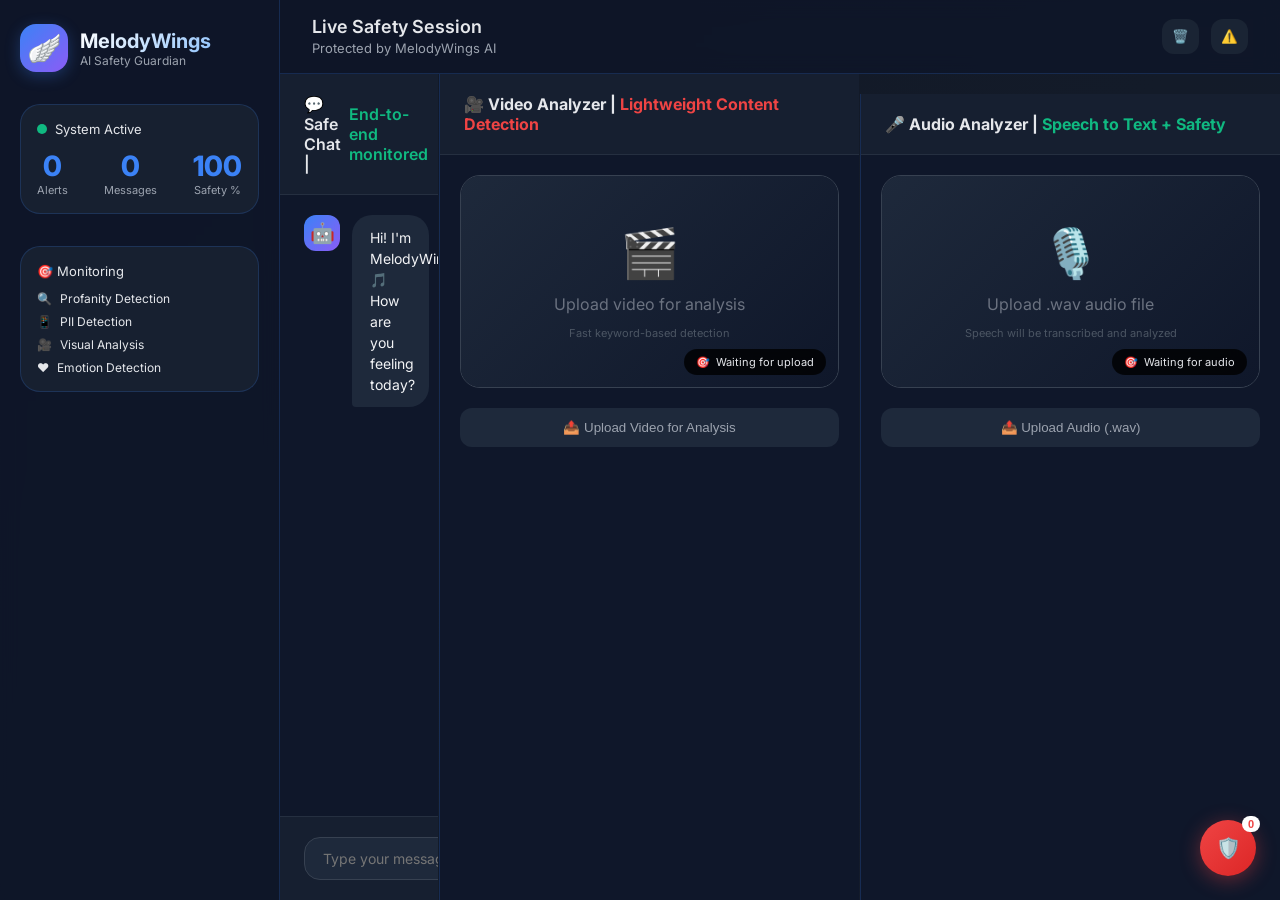
<file: templates/index.html>
<!DOCTYPE html>
<html lang="en">
<head>
  <meta charset="UTF-8" />
  <meta name="viewport" content="width=device-width, initial-scale=1.0, user-scalable=yes" />
  <title>MelodyWings • AI Safety Guardian</title>
  <link href="https://fonts.googleapis.com/css2?family=Inter:opsz,wght@14..32,300;14..32,400;14..32,500;14..32,600;14..32,700;14..32,800&display=swap" rel="stylesheet">
  <style>
    * {
      margin: 0;
      padding: 0;
      box-sizing: border-box;
    }

    body {
      font-family: 'Inter', sans-serif;
      background: linear-gradient(135deg, #0B1120 0%, #111827 100%);
      min-height: 100vh;
      color: #E5E7EB;
    }

    /* Custom Scrollbar */
    ::-webkit-scrollbar {
      width: 6px;
      height: 6px;
    }
    ::-webkit-scrollbar-track {
      background: #1F2937;
      border-radius: 10px;
    }
    ::-webkit-scrollbar-thumb {
      background: #4B5563;
      border-radius: 10px;
    }
    ::-webkit-scrollbar-thumb:hover {
      background: #6B7280;
    }

    /* Main Layout */
    .dashboard {
      display: flex;
      height: 100vh;
      overflow: hidden;
    }

    /* Sidebar */
    .sidebar {
      width: 280px;
      background: rgba(15, 23, 42, 0.95);
      backdrop-filter: blur(10px);
      border-right: 1px solid rgba(59, 130, 246, 0.2);
      display: flex;
      flex-direction: column;
      padding: 24px 20px;
      gap: 32px;
    }

    .logo-area {
      display: flex;
      align-items: center;
      gap: 12px;
    }

    .logo-icon {
      width: 48px;
      height: 48px;
      background: linear-gradient(135deg, #3B82F6, #8B5CF6);
      border-radius: 16px;
      display: flex;
      align-items: center;
      justify-content: center;
      font-size: 28px;
      box-shadow: 0 4px 15px rgba(59, 130, 246, 0.3);
    }

    .logo-text h2 {
      font-size: 20px;
      font-weight: 700;
      background: linear-gradient(135deg, #fff, #93C5FD);
      -webkit-background-clip: text;
      background-clip: text;
      color: transparent;
    }

    .logo-text p {
      font-size: 12px;
      color: #9CA3AF;
    }

    /* Status Card */
    .status-card {
      background: rgba(31, 41, 55, 0.6);
      border-radius: 20px;
      padding: 16px;
      border: 1px solid rgba(59, 130, 246, 0.2);
    }

    .status-header {
      display: flex;
      align-items: center;
      gap: 8px;
      margin-bottom: 12px;
    }

    .pulse-dot {
      width: 10px;
      height: 10px;
      background: #10B981;
      border-radius: 50%;
      animation: pulse 2s infinite;
      box-shadow: 0 0 0 0 rgba(16, 185, 129, 0.7);
    }

    @keyframes pulse {
      0% { box-shadow: 0 0 0 0 rgba(16, 185, 129, 0.7); }
      70% { box-shadow: 0 0 0 8px rgba(16, 185, 129, 0); }
      100% { box-shadow: 0 0 0 0 rgba(16, 185, 129, 0); }
    }

    .stats {
      display: flex;
      justify-content: space-between;
      margin-top: 12px;
    }

    .stat {
      text-align: center;
    }

    .stat-value {
      font-size: 28px;
      font-weight: 800;
      color: #3B82F6;
    }

    .stat-label {
      font-size: 11px;
      color: #9CA3AF;
    }

    /* Main Content */
    .main-content {
      flex: 1;
      display: flex;
      flex-direction: column;
      overflow: hidden;
    }

    /* Header */
    .main-header {
      background: rgba(15, 23, 42, 0.8);
      backdrop-filter: blur(10px);
      padding: 16px 32px;
      border-bottom: 1px solid rgba(59, 130, 246, 0.2);
      display: flex;
      justify-content: space-between;
      align-items: center;
    }

    .session-info h3 {
      font-size: 18px;
      font-weight: 600;
    }

    .session-info span {
      font-size: 13px;
      color: #9CA3AF;
    }

    .header-actions {
      display: flex;
      gap: 12px;
    }

    .icon-btn {
      background: rgba(31, 41, 55, 0.8);
      border: none;
      padding: 10px;
      border-radius: 12px;
      cursor: pointer;
      color: #9CA3AF;
      transition: all 0.2s;
    }

    .icon-btn:hover {
      background: #374151;
      color: #3B82F6;
    }

    /* Two Column Layout */
    .two-columns {
      display: flex;
      flex: 1;
      overflow: hidden;
      gap: 1px;
      background: rgba(31, 41, 55, 0.3);
    }

    /* Chat Panel */
    .chat-panel {
      flex: 1;
      display: flex;
      flex-direction: column;
      background: #0F172A;
      overflow: hidden;
    }

    .chat-header {
      padding: 20px 24px;
      background: rgba(31, 41, 55, 0.5);
      border-bottom: 1px solid rgba(75, 85, 99, 0.3);
    }

    .chat-header h4 {
      font-size: 16px;
      font-weight: 600;
      display: flex;
      align-items: center;
      gap: 8px;
    }

    .chat-messages {
      flex: 1;
      overflow-y: auto;
      padding: 20px 24px;
      display: flex;
      flex-direction: column;
      gap: 16px;
    }

    /* Message Bubbles */
    .message {
      display: flex;
      gap: 12px;
      animation: fadeInUp 0.3s ease;
    }

    @keyframes fadeInUp {
      from {
        opacity: 0;
        transform: translateY(10px);
      }
      to {
        opacity: 1;
        transform: translateY(0);
      }
    }

    .message.user {
      flex-direction: row-reverse;
    }

    .message-avatar {
      width: 36px;
      height: 36px;
      border-radius: 12px;
      display: flex;
      align-items: center;
      justify-content: center;
      font-size: 20px;
      flex-shrink: 0;
    }

    .message.bot .message-avatar {
      background: linear-gradient(135deg, #3B82F6, #8B5CF6);
    }

    .message.user .message-avatar {
      background: #374151;
    }

    .message-content {
      max-width: 70%;
    }

    .message-bubble {
      background: #1E293B;
      padding: 12px 18px;
      border-radius: 20px;
      border-bottom-left-radius: 4px;
      color: #F3F4F6;
      font-size: 14px;
      line-height: 1.5;
    }

    .message.user .message-bubble {
      background: linear-gradient(135deg, #3B82F6, #2563EB);
      border-bottom-left-radius: 20px;
      border-bottom-right-radius: 4px;
    }

    /* Emotion Tag */
    .emotion-badge {
      display: inline-flex;
      align-items: center;
      gap: 6px;
      padding: 4px 10px;
      background: rgba(59, 130, 246, 0.15);
      border-radius: 20px;
      font-size: 11px;
      margin-top: 6px;
      color: #93C5FD;
    }

    /* Alert Badge in Message */
    .alert-badge {
      display: inline-flex;
      align-items: center;
      gap: 6px;
      background: rgba(239, 68, 68, 0.2);
      border: 1px solid rgba(239, 68, 68, 0.4);
      padding: 6px 12px;
      border-radius: 12px;
      font-size: 12px;
      margin-top: 8px;
      color: #FCA5A5;
    }

    /* Input Area */
    .chat-input-area {
      padding: 20px 24px;
      background: rgba(31, 41, 55, 0.5);
      border-top: 1px solid rgba(75, 85, 99, 0.3);
      display: flex;
      gap: 12px;
    }

    .chat-input {
      flex: 1;
      background: #1E293B;
      border: 1px solid #374151;
      border-radius: 16px;
      padding: 12px 18px;
      color: #F3F4F6;
      font-family: 'Inter', sans-serif;
      font-size: 14px;
      outline: none;
      transition: all 0.2s;
    }

    .chat-input:focus {
      border-color: #3B82F6;
      box-shadow: 0 0 0 3px rgba(59, 130, 246, 0.1);
    }

    .send-btn {
      background: linear-gradient(135deg, #3B82F6, #8B5CF6);
      border: none;
      padding: 0 24px;
      border-radius: 16px;
      color: white;
      font-weight: 600;
      cursor: pointer;
      transition: all 0.2s;
    }

    .send-btn:hover {
      transform: scale(1.02);
      box-shadow: 0 4px 15px rgba(59, 130, 246, 0.4);
    }

    /* Video Panel */
    .video-panel {
      width: 420px;
      background: #0F172A;
      display: flex;
      flex-direction: column;
      border-left: 1px solid rgba(59, 130, 246, 0.2);
    }

    .video-header {
      padding: 20px 24px;
      background: rgba(31, 41, 55, 0.5);
      border-bottom: 1px solid rgba(75, 85, 99, 0.3);
    }

    .video-container {
      padding: 20px;
    }

    .video-wrapper {
      background: #0B1120;
      border-radius: 20px;
      overflow: hidden;
      aspect-ratio: 16/9;
      position: relative;
      border: 1px solid #374151;
    }

    .video-wrapper video {
      width: 100%;
      height: 100%;
      object-fit: cover;
    }

    .video-placeholder {
      width: 100%;
      height: 100%;
      display: flex;
      align-items: center;
      justify-content: center;
      background: linear-gradient(135deg, #1E293B, #0F172A);
      flex-direction: column;
      gap: 12px;
      color: #6B7280;
    }

    .analysis-badge {
      position: absolute;
      bottom: 12px;
      right: 12px;
      background: rgba(0,0,0,0.8);
      backdrop-filter: blur(8px);
      padding: 6px 12px;
      border-radius: 20px;
      font-size: 11px;
      display: flex;
      align-items: center;
      gap: 6px;
    }

    /* Alert Log Panel (Slide-out) */
    .alert-log {
      position: fixed;
      right: -400px;
      top: 0;
      width: 400px;
      height: 100vh;
      background: rgba(15, 23, 42, 0.98);
      backdrop-filter: blur(20px);
      border-left: 1px solid rgba(239, 68, 68, 0.3);
      transition: right 0.3s cubic-bezier(0.4, 0, 0.2, 1);
      z-index: 1000;
      display: flex;
      flex-direction: column;
    }

    .alert-log.open {
      right: 0;
    }

    .alert-log-header {
      padding: 24px;
      background: rgba(239, 68, 68, 0.1);
      border-bottom: 1px solid rgba(239, 68, 68, 0.2);
      display: flex;
      justify-content: space-between;
      align-items: center;
    }

    .alert-log-header h3 {
      font-size: 18px;
      display: flex;
      align-items: center;
      gap: 8px;
    }

    .close-log {
      background: none;
      border: none;
      color: #9CA3AF;
      font-size: 24px;
      cursor: pointer;
    }

    .alert-list {
      flex: 1;
      overflow-y: auto;
      padding: 16px;
      display: flex;
      flex-direction: column;
      gap: 12px;
    }

    .alert-card {
      background: rgba(239, 68, 68, 0.1);
      border-left: 3px solid #EF4444;
      padding: 12px;
      border-radius: 12px;
      animation: slideIn 0.3s ease;
    }

    @keyframes slideIn {
      from {
        opacity: 0;
        transform: translateX(20px);
      }
      to {
        opacity: 1;
        transform: translateX(0);
      }
    }

    .alert-message {
      font-size: 13px;
      color: #FCA5A5;
      margin-bottom: 8px;
    }

    .alert-reason {
      font-size: 11px;
      color: #9CA3AF;
      display: flex;
      gap: 12px;
      flex-wrap: wrap;
    }

    .reason-badge {
      background: rgba(0,0,0,0.3);
      padding: 2px 8px;
      border-radius: 12px;
    }

    .alert-time {
      font-size: 10px;
      color: #6B7280;
      margin-top: 8px;
    }

    /* FAB Button */
    .safety-fab {
      position: fixed;
      bottom: 24px;
      right: 24px;
      width: 56px;
      height: 56px;
      background: linear-gradient(135deg, #EF4444, #DC2626);
      border-radius: 28px;
      display: flex;
      align-items: center;
      justify-content: center;
      gap: 4px;
      cursor: pointer;
      box-shadow: 0 4px 20px rgba(239, 68, 68, 0.4);
      transition: all 0.2s;
      z-index: 99;
      border: none;
      color: white;
      font-size: 20px;
    }

    .safety-fab:hover {
      transform: scale(1.05);
    }

    .alert-counter {
      position: absolute;
      top: -4px;
      right: -4px;
      background: white;
      color: #EF4444;
      border-radius: 12px;
      padding: 2px 6px;
      font-size: 11px;
      font-weight: 800;
    }

    /* Typing Indicator */
    .typing-indicator {
      display: flex;
      gap: 4px;
      padding: 12px 18px;
    }

    .typing-indicator span {
      width: 8px;
      height: 8px;
      background: #6B7280;
      border-radius: 50%;
      animation: typing 1.4s infinite;
    }

    .typing-indicator span:nth-child(2) { animation-delay: 0.2s; }
    .typing-indicator span:nth-child(3) { animation-delay: 0.4s; }

    @keyframes typing {
      0%, 60%, 100% { transform: translateY(0); opacity: 0.4; }
      30% { transform: translateY(-10px); opacity: 1; }
    }

    /* Toast Notification */
    .toast {
      position: fixed;
      top: 80px;
      right: 24px;
      background: #EF4444;
      color: white;
      padding: 12px 20px;
      border-radius: 12px;
      display: flex;
      align-items: center;
      gap: 10px;
      z-index: 1001;
      animation: slideInRight 0.3s ease;
      box-shadow: 0 4px 15px rgba(0,0,0,0.3);
    }

    @keyframes slideInRight {
      from {
        opacity: 0;
        transform: translateX(100px);
      }
      to {
        opacity: 1;
        transform: translateX(0);
      }
    }

    .hidden {
      display: none;
    }
  </style>
</head>
<body>
  <div class="dashboard">
    <!-- Sidebar -->
    <div class="sidebar">
      <div class="logo-area">
        <div class="logo-icon">🪽</div>
        <div class="logo-text">
          <h2>MelodyWings</h2>
          <p>AI Safety Guardian</p>
        </div>
      </div>

      <div class="status-card">
        <div class="status-header">
          <div class="pulse-dot"></div>
          <span style="font-size: 13px;">System Active</span>
        </div>
        <div class="stats">
          <div class="stat">
            <div class="stat-value" id="statAlerts">0</div>
            <div class="stat-label">Alerts</div>
          </div>
          <div class="stat">
            <div class="stat-value" id="statMessages">0</div>
            <div class="stat-label">Messages</div>
          </div>
          <div class="stat">
            <div class="stat-value" id="statSafe">100</div>
            <div class="stat-label">Safety %</div>
          </div>
        </div>
      </div>

      <div class="status-card">
        <div style="font-size: 13px; margin-bottom: 12px;">🎯 Monitoring</div>
        <div style="display: flex; flex-direction: column; gap: 8px;">
          <div style="display: flex; align-items: center; gap: 8px; font-size: 12px;">
            <span>🔍</span> Profanity Detection
          </div>
          <div style="display: flex; align-items: center; gap: 8px; font-size: 12px;">
            <span>📱</span> PII Detection
          </div>
          <div style="display: flex; align-items: center; gap: 8px; font-size: 12px;">
            <span>🎥</span> Visual Analysis
          </div>
          <div style="display: flex; align-items: center; gap: 8px; font-size: 12px;">
            <span>❤️</span> Emotion Detection
          </div>
        </div>
      </div>
    </div>

    <!-- Main Content -->
    <div class="main-content">
      <div class="main-header">
        <div class="session-info">
          <h3>Live Safety Session</h3>
          <span>Protected by MelodyWings AI</span>
        </div>
        <div class="header-actions">
          <button class="icon-btn" onclick="clearChat()" title="Clear Chat">🗑️</button>
          <button class="icon-btn" onclick="simulateTestAlert()" title="Test Alert">⚠️</button>
        </div>
      </div>

      <div class="two-columns">
        <!-- Chat Panel -->
        <div class="chat-panel">
          <div class="chat-header">
            <h4>💬 Safe Chat | <span style="color: #10B981;">End-to-end monitored</span></h4>
          </div>
          <div class="chat-messages" id="chatMessages">
            <div class="message bot">
              <div class="message-avatar">🤖</div>
              <div class="message-content">
                <div class="message-bubble">Hi! I'm MelodyWings 🎵 How are you feeling today?</div>
              </div>
            </div>
          </div>
          <div class="chat-input-area">
            <input type="text" class="chat-input" id="chatInput" placeholder="Type your message here... (safe space 💙)" autocomplete="off">
            <button class="send-btn" onclick="sendMessage()">Send ➤</button>
          </div>
        </div>

        <!-- Video Panel -->
        <!-- Video Analysis Panel -->
        <div class="video-panel">
          <div class="video-header">
            <h4>🎥 Video Analyzer | <span style="color: #EF4444;">Lightweight Content Detection</span></h4>
          </div>
          <div class="video-container">
            <div class="video-wrapper" id="videoWrapper">
              <div class="video-placeholder">
                <span style="font-size: 48px;">🎬</span>
                <span>Upload video for analysis</span>
                <span style="font-size: 11px; color: #4B5563;">Fast keyword-based detection</span>
              </div>
              <div class="analysis-badge">
                <span>🎯</span>
                <span id="videoStatus">Waiting for upload</span>
              </div>
            </div>
          </div>
          <div style="padding: 0 20px 20px 20px;">
            <input type="file" id="videoUpload" accept="video/*" style="display: none;" onchange="handleVideoUpload(this)">
            <button class="icon-btn" style="width: 100%; background: #1E293B; padding: 12px;" onclick="document.getElementById('videoUpload').click()">
              📤 Upload Video for Analysis
            </button>
          </div>
          <div id="videoResult" style="padding: 0 20px 20px 20px; display: none;">
            <div style="background: rgba(31, 41, 55, 0.6); border-radius: 12px; padding: 12px;">
              <div id="videoRiskLevel" style="font-size: 14px; font-weight: 600; margin-bottom: 6px;"></div>
              <div id="videoMessage" style="font-size: 13px; color: #F3F4F6; margin-bottom: 8px;"></div>
              <div id="videoDetails" style="font-size: 12px; color: #9CA3AF;"></div>
            </div>
          </div>
        </div>

        <!-- Audio Analysis Panel -->
        <div class="video-panel" style="margin-top: 20px;">
          <div class="video-header">
            <h4>🎤 Audio Analyzer | <span style="color: #10B981;">Speech to Text + Safety</span></h4>
          </div>
          <div class="video-container">
            <div class="video-wrapper" id="audioWrapper">
              <div class="video-placeholder">
                <span style="font-size: 48px;">🎙️</span>
                <span>Upload .wav audio file</span>
                <span style="font-size: 11px; color: #4B5563;">Speech will be transcribed and analyzed</span>
              </div>
              <div class="analysis-badge">
                <span>🎯</span>
                <span id="audioStatus">Waiting for audio</span>
              </div>
            </div>
          </div>
          <div style="padding: 0 20px 20px 20px;">
            <input type="file" id="audioUpload" accept=".wav,audio/wav" style="display: none;" onchange="handleAudioUpload(this)">
            <button class="icon-btn" style="width: 100%; background: #1E293B; padding: 12px;" onclick="document.getElementById('audioUpload').click()">
              📤 Upload Audio (.wav)
            </button>
          </div>
          <div id="audioResult" style="padding: 0 20px 20px 20px; display: none;">
            <div style="background: rgba(31, 41, 55, 0.6); border-radius: 12px; padding: 12px;">
              <div style="font-size: 12px; color: #9CA3AF; margin-bottom: 6px;">Transcription:</div>
              <div id="audioTranscription" style="font-size: 13px; color: #F3F4F6; margin-bottom: 8px;"></div>
              <div id="audioSafetyResult" style="font-size: 12px; font-weight: 600;"></div>
            </div>
          </div>
        </div>
      </div>
    </div>
  </div>

  <!-- Alert Log Panel -->
  <div class="alert-log" id="alertLog">
    <div class="alert-log-header">
      <h3>🛡️ Safety Alerts Log</h3>
      <button class="close-log" onclick="closeAlertLog()">✕</button>
    </div>
    <div class="alert-list" id="alertList">
      <div style="text-align: center; color: #6B7280; padding: 40px;">No alerts yet</div>
    </div>
  </div>

  <!-- FAB Button -->
  <button class="safety-fab" onclick="openAlertLog()">
    🛡️
    <span class="alert-counter" id="fabAlertCount">0</span>
  </button>

  <script>
    // State
    let alerts = [];
    let messageCount = 0;
    let currentTypingTimeout = null;

    // DOM Elements
    const chatMessages = document.getElementById('chatMessages');
    const chatInput = document.getElementById('chatInput');
    const alertLogPanel = document.getElementById('alertLog');
    const alertList = document.getElementById('alertList');
    const fabAlertCount = document.getElementById('fabAlertCount');
    const statAlerts = document.getElementById('statAlerts');
    const statMessages = document.getElementById('statMessages');
    const statSafe = document.getElementById('statSafe');

    // Emotion detection mapping (simulated)
    const detectEmotion = (text) => {
      const lower = text.toLowerCase();
      if (lower.includes('sad') || lower.includes('cry') || lower.includes('hurt')) return { emotion: 'sad', icon: '😢', color: '#7EC8F7' };
      if (lower.includes('happy') || lower.includes('great') || lower.includes('good') || lower.includes('love')) return { emotion: 'happy', icon: '😊', color: '#FFE066' };
      if (lower.includes('confus') || lower.includes('dont understand') || lower.includes('what')) return { emotion: 'confused', icon: '🤔', color: '#FFB347' };
      return { emotion: 'calm', icon: '😌', color: '#93C5FD' };
    };

    // Safety analysis
    const analyzeSafety = (text) => {
      const lower = text.toLowerCase();
      const alerts = [];
      let safetyScore = 100;

      // Profanity detection (basic - would use better model in production)
      const profanityList = ['shit', 'damn', 'stupid', 'idiot', 'hate you', 'kill', 'die', 'fuck', 'hell'];
      for (let word of profanityList) {
        if (lower.includes(word)) {
          alerts.push({ type: 'profanity', reason: `Profanity detected: "${word}"`, severity: 'high' });
          safetyScore -= 30;
          break;
        }
      }

      // Personal info detection (regex patterns)
      const emailPattern = /[a-zA-Z0-9._%+-]+@[a-zA-Z0-9.-]+\.[a-zA-Z]{2,}/;
      const phonePattern = /(\d{3}[-.]?\d{3}[-.]?\d{4})|(\+\d{1,3}\s?\d{3}[-.]?\d{3}[-.]?\d{4})/;
      const addressPattern = /\d+\s+[a-zA-Z]+\s+(street|st|avenue|ave|road|rd|drive|dr|lane|ln|boulevard|blvd)/i;

      if (emailPattern.test(text)) {
        alerts.push({ type: 'pii', reason: 'Email address detected', severity: 'high' });
        safetyScore -= 40;
      }
      if (phonePattern.test(text)) {
        alerts.push({ type: 'pii', reason: 'Phone number detected', severity: 'high' });
        safetyScore -= 40;
      }
      if (addressPattern.test(text)) {
        alerts.push({ type: 'pii', reason: 'Address information detected', severity: 'critical' });
        safetyScore -= 50;
      }

      // Inappropriate language
      const inappropriateList = ['sex', 'naked', 'porn', 'explicit', 'violent'];
      for (let word of inappropriateList) {
        if (lower.includes(word)) {
          alerts.push({ type: 'explicit', reason: `Explicit content: "${word}"`, severity: 'critical' });
          safetyScore -= 50;
          break;
        }
      }

      safetyScore = Math.max(0, safetyScore);
      
      return { alerts, safetyScore, isSafe: safetyScore >= 70 };
    };

    // Add message to chat
    const addMessage = (sender, text, emotion = null, alertData = null) => {
      const messageDiv = document.createElement('div');
      messageDiv.className = `message ${sender}`;
      
      const avatar = document.createElement('div');
      avatar.className = 'message-avatar';
      avatar.textContent = sender === 'bot' ? '🤖' : '🧒';
      
      const content = document.createElement('div');
      content.className = 'message-content';
      
      const bubble = document.createElement('div');
      bubble.className = 'message-bubble';
      bubble.textContent = text;
      content.appendChild(bubble);
      
      if (emotion && emotion.emotion !== 'calm') {
        const emotionBadge = document.createElement('div');
        emotionBadge.className = 'emotion-badge';
        emotionBadge.innerHTML = `${emotion.icon} Feeling: ${emotion.emotion}`;
        content.appendChild(emotionBadge);
      }
      
      if (alertData && alertData.alerts.length > 0) {
        const alertBadge = document.createElement('div');
        alertBadge.className = 'alert-badge';
        alertBadge.innerHTML = `⚠️ ${alertData.alerts[0].reason}`;
        content.appendChild(alertBadge);
      }
      
      messageDiv.appendChild(avatar);
      messageDiv.appendChild(content);
      chatMessages.appendChild(messageDiv);
      chatMessages.scrollTop = chatMessages.scrollHeight;
    };

    // Show typing indicator
    const showTyping = () => {
      const typingDiv = document.createElement('div');
      typingDiv.className = 'message bot';
      typingDiv.id = 'typingIndicator';
      typingDiv.innerHTML = `
        <div class="message-avatar">🤖</div>
        <div class="message-content">
          <div class="message-bubble typing-indicator">
            <span></span><span></span><span></span>
          </div>
        </div>
      `;
      chatMessages.appendChild(typingDiv);
      chatMessages.scrollTop = chatMessages.scrollHeight;
    };

    const hideTyping = () => {
      const typing = document.getElementById('typingIndicator');
      if (typing) typing.remove();
    };

    // Add alert to log
    const addAlertToLog = (alertData, message, timestamp) => {
      const alertCard = document.createElement('div');
      alertCard.className = 'alert-card';
      alertCard.innerHTML = `
        <div class="alert-message">⚠️ "${message.substring(0, 100)}${message.length > 100 ? '...' : ''}"</div>
        <div class="alert-reason">
          ${alertData.alerts.map(a => `<span class="reason-badge">${a.reason}</span>`).join('')}
        </div>
        <div class="alert-time">${timestamp}</div>
      `;
      
      if (alertList.querySelector('.no-alerts')) {
        alertList.innerHTML = '';
      }
      alertList.insertBefore(alertCard, alertList.firstChild);
      
      // Update counters
      alerts.push(alertData);
      fabAlertCount.textContent = alerts.length;
      statAlerts.textContent = alerts.length;
      
      // Update safety percentage
      const totalMessages = messageCount;
      const safeMessages = totalMessages - alerts.length;
      const safetyPercent = totalMessages === 0 ? 100 : Math.round((safeMessages / totalMessages) * 100);
      statSafe.textContent = safetyPercent;
      
      // Show toast notification
      showToast(`⚠️ Safety Alert: ${alertData.alerts[0].reason}`);
    };

    // Show toast
    const showToast = (message) => {
      const existingToast = document.querySelector('.toast');
      if (existingToast) existingToast.remove();
      
      const toast = document.createElement('div');
      toast.className = 'toast';
      toast.innerHTML = `🛡️ ${message}`;
      document.body.appendChild(toast);
      setTimeout(() => toast.remove(), 4000);
    };

    // Send message - calls backend /chat endpoint
    async function sendMessage() {
      const text = chatInput.value.trim();
      if (!text) return;
      
      console.log("📤 Sending message:", text);  // Debug log
      
      chatInput.value = '';
      messageCount++;
      statMessages.textContent = messageCount;
      
      // Add user message to UI
      const emotion = detectEmotion(text);
      addMessage('user', text, emotion);
      
      // Show typing indicator
      showTyping();
      
      try {
        // Call backend /chat endpoint
        const response = await fetch('/chat', {
          method: 'POST',
          headers: { 
            'Content-Type': 'application/json' 
          },
          body: JSON.stringify({ message: text })
        });
        
        const data = await response.json();
        console.log("📥 Received response:", data);  // Debug log
        
        hideTyping();
        
        // Handle unsafe content
        if (data.alert) {
          const timestamp = new Date().toLocaleTimeString();
          
          // Safely extract details (could be array, string, or undefined)
          let reasonText = 'Unsafe content detected';
          if (data.details) {
            if (Array.isArray(data.details)) {
              reasonText = data.details.join(', ');
            } else if (typeof data.details === 'string') {
              reasonText = data.details;
            } else if (data.details.reason) {
              reasonText = data.details.reason;
            }
          }
          
          const safetyResult = {
            alerts: [{ reason: reasonText }],
            safetyScore: 30,
            isSafe: false
          };
          addAlertToLog(safetyResult, text, timestamp);
          addMessage('bot', data.reply, null, safetyResult);
        } else {
          // Safe message - show bot response
          addMessage('bot', data.reply, { icon: '🤖', emotion: 'calm' });
        }
        
      } catch (error) {
        console.error("❌ Chat error:", error);  // Debug log
        hideTyping();
        addMessage('bot', "Sorry, I encountered an error. Please try again.");
      }
    }

    // Enter key
    chatInput.addEventListener('keypress', (e) => {
      if (e.key === 'Enter') sendMessage();
    });

    // Alert log functions
    function openAlertLog() {
      alertLogPanel.classList.add('open');
    }
    
    function closeAlertLog() {
      alertLogPanel.classList.remove('open');
    }
    
    // Clear chat
    function clearChat() {
      chatMessages.innerHTML = `
        <div class="message bot">
          <div class="message-avatar">🤖</div>
          <div class="message-content">
            <div class="message-bubble">Chat cleared! I'm still here for you. 💙</div>
          </div>
        </div>
      `;
    }
    
    // Simulate test alert
    function simulateTestAlert() {
      const testMsg = "This is a test alert for demonstration purposes";
      const testAlert = {
        alerts: [{ type: 'test', reason: 'Test safety alert triggered', severity: 'medium' }],
        safetyScore: 50,
        isSafe: false
      };
      const timestamp = new Date().toLocaleTimeString();
      addAlertToLog(testAlert, testMsg, timestamp);
      showToast("🧪 Test alert - System working correctly");
    }
    
    // Video upload handler - Lightweight keyword-based analysis
    async function handleVideoUpload(input) {
      const file = input.files[0];
      if (!file) return;

      console.log("🎬 Video selected:", file.name);  // Debug log
      
      // TASK 2: Frontend video validation - Check file size (50MB limit for frontend warning)
      if (file.size > 50 * 1024 * 1024) {
          alert("⚠️ File too large! Upload under 50MB. Server limit is 100MB.");
          input.value = ''; // Clear the input
          return;
      }
      
      if (file.size > 90 * 1024 * 1024) {
          if (!confirm("⚠️ File is very large (>90MB). Server limit is 100MB. Continue anyway?")) {
              input.value = '';
              return;
          }
      }

      const videoWrapper = document.getElementById('videoWrapper');
      const videoStatus = document.getElementById('videoStatus');
      const videoResult = document.getElementById('videoResult');
      const videoRiskLevel = document.getElementById('videoRiskLevel');
      const videoMessage = document.getElementById('videoMessage');
      const videoDetails = document.getElementById('videoDetails');

      // Show video player
      const videoURL = URL.createObjectURL(file);
      videoWrapper.innerHTML = `
        <video id="uploadedVideo" controls style="width:100%;height:100%;object-fit:cover;">
          <source src="${videoURL}" type="${file.type}">
        </video>
        <div class="analysis-badge">
          <span>🎥</span>
          <span id="videoStatus">Processing...</span>
        </div>
      `;

      // Update status
      videoStatus.innerHTML = '⏳ Analyzing...';
      videoResult.style.display = 'none';

      try {
        // Upload to server for analysis
        const formData = new FormData();
        formData.append('file', file);

        console.log("📤 Uploading video to /analyze-video");  // Debug log
        const response = await fetch('/analyze-video', {
          method: 'POST',
          body: formData
        });

        const result = await response.json();
        console.log("📥 Video analysis result:", result);  // TASK 5: Debug log

        if (response.ok) {
          // TASK 3: Display risk level with proper fallbacks
          if (result.risk_level === 'HIGH' || result.overall_risk === 'HIGH') {
            videoRiskLevel.innerHTML = '<span style="color: #EF4444;">🚨 HIGH RISK DETECTED</span>';
            videoMessage.textContent = result.message || 'Unsafe content detected';
            
            // Collect toxic words from multiple possible fields
            let toxicWords = [];
            if (result.detected_keywords && Array.isArray(result.detected_keywords)) {
              toxicWords = result.detected_keywords;
            } else if (result.toxic_words && Array.isArray(result.toxic_words)) {
              toxicWords = result.toxic_words;
            } else if (result.transcript_alerts && Array.isArray(result.transcript_alerts)) {
              toxicWords = result.transcript_alerts.map(f => f.reason || f.category || '');
            }
            
            if (toxicWords.length > 0) {
              // Safely join toxic words
              const wordsText = Array.isArray(toxicWords) ? toxicWords.filter(w => w).join(', ') : '';
              if (wordsText) {
                videoDetails.innerHTML += `<div style="margin-top:10px;"><strong>📝 Toxic words found:</strong> ${wordsText}</div>`;
                
                // Log to alerts
                const timestamp = new Date().toLocaleTimeString();
                const videoAlert = {
                  alerts: [{ type: 'video', reason: `Unsafe keywords: ${wordsText}`, severity: 'high' }],
                  safetyScore: 20,
                  isSafe: false
                };
                addAlertToLog(videoAlert, `[Video] Unsafe content: ${file.name}`, timestamp);
              }
            }
            
            // Display transcription if available
            if (result.transcription && result.transcription !== "No audio detected in video") {
              const transcriptDiv = document.createElement('div');
              transcriptDiv.style.marginTop = '10px';
              transcriptDiv.style.padding = '10px';
              transcriptDiv.style.background = 'rgba(239, 68, 68, 0.1)';
              transcriptDiv.style.borderLeft = '3px solid #EF4444';
              transcriptDiv.innerHTML = `<strong>📝 Transcription:</strong><br>${result.transcription}`;
              videoDetails.appendChild(transcriptDiv);
            }
          } else {
            videoRiskLevel.innerHTML = '<span style="color: #10B981;">✅ SAFE CONTENT</span>';
            videoMessage.textContent = result.message || 'No unsafe content detected';
            
            // Display frame count
            const framesCount = result.frames_analyzed || result.total_frames || 0;
            videoDetails.innerHTML = framesCount ? `<strong>Frames analyzed:</strong> ${framesCount}` : '';
            
            // Display transcription if available
            if (result.transcription && result.transcription !== "No audio detected in video" && result.transcription !== "Transcription failed") {
              const transcriptDiv = document.createElement('div');
              transcriptDiv.style.marginTop = '10px';
              transcriptDiv.style.padding = '10px';
              transcriptDiv.style.background = 'rgba(16, 185, 129, 0.1)';
              transcriptDiv.style.borderLeft = '3px solid #10B981';
              transcriptDiv.innerHTML = `<strong>📝 Transcription:</strong><br>${result.transcription}`;
              videoDetails.appendChild(transcriptDiv);
            }
          }
          
          videoResult.style.display = 'block';
          videoStatus.innerHTML = '✅ Analysis complete';
        } else {
          // Handle error
          videoStatus.innerHTML = '❌ Error: ' + (result.error || 'Analysis failed');
          videoResult.style.display = 'block';
          videoRiskLevel.textContent = 'Analysis Failed';
          videoMessage.textContent = result.error || 'An error occurred during processing.';
          videoDetails.innerHTML = '';
        }
      } catch (error) {
        console.error("❌ Video upload error:", error);  // Debug log
        
        // More detailed error message
        let errorMsg = 'Failed to connect to server.';
        
        if (error.name === 'TypeError' && error.message.includes('fetch')) {
          errorMsg = 'Cannot reach server. Please ensure:<br><br>' +
                     '1. Flask app is running (python app.py)<br>' +
                     '2. You\'re on http://localhost:5000<br>' +
                     '3. Check browser console for details';
        } else if (error.message) {
          errorMsg = error.message;
        }
        
        videoStatus.innerHTML = '❌ ' + errorMsg;
        videoResult.style.display = 'block';
        videoRiskLevel.textContent = 'Connection Error';
        videoMessage.textContent = 'The backend server could not be reached. Please check if Flask is running.';
        videoDetails.innerHTML = '';
        
        // Auto-check server status
        setTimeout(() => {
          checkServerStatus();
        }, 2000);
      }
    }

    // Server status checker
    async function checkServerStatus() {
      try {
        const response = await fetch('/api/statistics');
        if (response.ok) {
          console.log('✅ Server is online');
          return true;
        }
      } catch (error) {
        console.error('❌ Server is offline or unreachable');
        return false;
      }
    }

    // Audio upload handler
    async function handleAudioUpload(input) {
      const file = input.files[0];
      if (!file) return;

      console.log("🎤 Audio selected:", file.name);  // Debug log
      
      // Check audio file size (10MB limit for frontend warning)
      if (file.size > 10 * 1024 * 1024) {
          alert("⚠️ Audio file too large! Upload under 10MB.");
          input.value = '';
          return;
      }

      const audioWrapper = document.getElementById('audioWrapper');
      const audioStatus = document.getElementById('audioStatus');
      const audioResult = document.getElementById('audioResult');
      const audioTranscription = document.getElementById('audioTranscription');
      const audioSafetyResult = document.getElementById('audioSafetyResult');

      // Show audio player
      const audioURL = URL.createObjectURL(file);
      audioWrapper.innerHTML = `
        <audio id="uploadedAudio" controls style="width:100%;">
          <source src="${audioURL}" type="${file.type}">
        </audio>
        <div class="analysis-badge">
          <span>🎙️</span>
          <span id="audioStatus">Processing...</span>
        </div>
      `;

      // Update status
      audioStatus.innerHTML = '⏳ Transcribing...';
      audioResult.style.display = 'none';

      try {
        // Upload to server for transcription and analysis
        const formData = new FormData();
        formData.append('file', file);

        console.log("📤 Uploading audio to /analyze-audio");  // Debug log
        const response = await fetch('/analyze-audio', {
          method: 'POST',
          body: formData
        });

        const result = await response.json();
        console.log("📥 Audio analysis result:", result);  // Debug log

        if (response.ok) {
          // Display transcription
          audioTranscription.textContent = result.transcription || '[No speech detected]';
          
          // Display safety result
          if (result.is_safe) {
            audioSafetyResult.innerHTML = '<span style="color: #10B981;">✅ SAFE</span> • Risk Level: LOW';
          } else {
            audioSafetyResult.innerHTML = '<span style="color: #EF4444;">⚠️ UNSAFE</span> • Risk Level: ' + result.risk_level;
            
            // Add flags if present
            if (result.flags && result.flags.length > 0) {
              const flagDetails = result.flags.map(f => f.reason).join(', ');
              audioSafetyResult.innerHTML += `<br><span style="font-size: 11px; color: #FCA5A5;">Flags: ${flagDetails}</span>`;
              
              // Log to alerts
              const timestamp = new Date().toLocaleTimeString();
              const audioAlert = {
                alerts: result.flags.map(f => ({ type: 'audio', reason: f.reason, severity: f.confidence > 0.9 ? 'high' : 'medium' })),
                safetyScore: result.is_safe ? 100 : 30,
                isSafe: result.is_safe
              };
              addAlertToLog(audioAlert, `[Audio] ${result.transcription.substring(0, 50)}...`, timestamp);
            }
          }
          
          audioResult.style.display = 'block';
          audioStatus.innerHTML = '✅ Analysis complete';
        } else {
          // Handle error
          audioStatus.innerHTML = '❌ Error: ' + (result.error || 'Analysis failed');
          audioResult.style.display = 'block';
          audioTranscription.textContent = 'Error occurred during processing.';
          audioSafetyResult.innerHTML = '';
        }
      } catch (error) {
        console.error("❌ Audio upload error:", error);  // Debug log
        audioStatus.innerHTML = '❌ Connection error';
        audioResult.style.display = 'block';
        audioTranscription.textContent = 'Failed to connect to server. Please try again.';
        audioSafetyResult.innerHTML = '';
      }
    }
    
    //
</file>
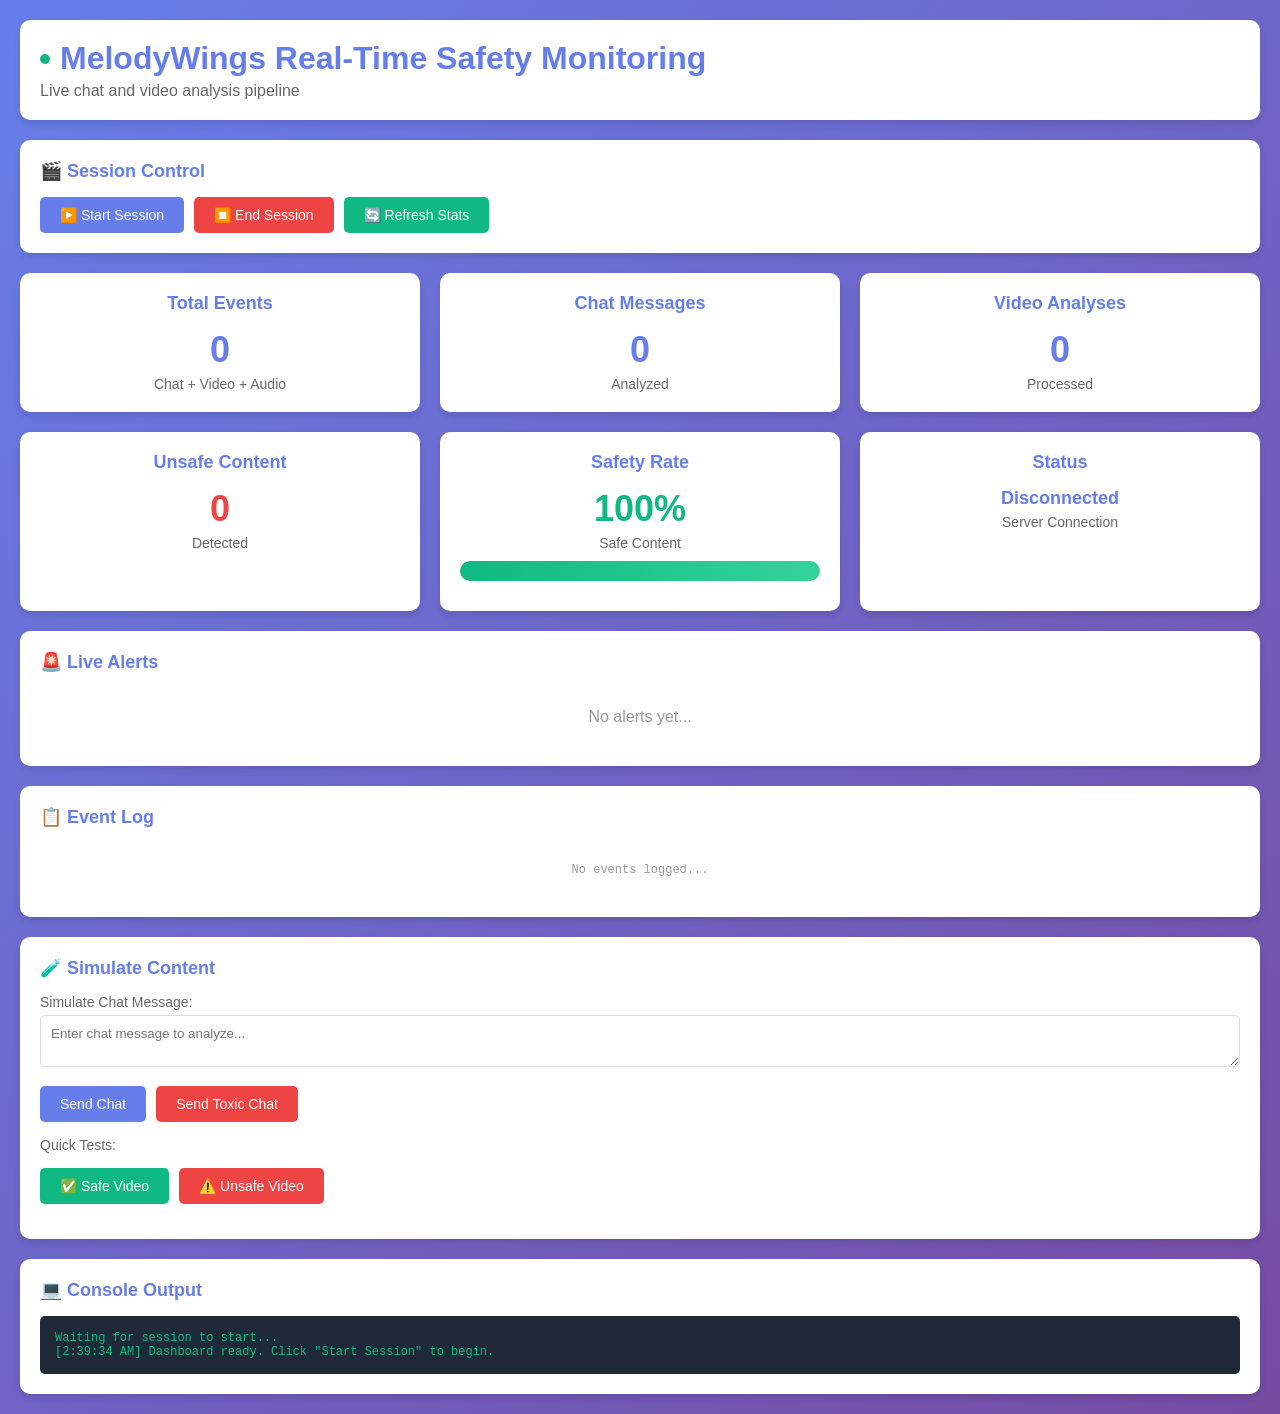
<file: templates/monitoring.html>
<!DOCTYPE html>
<html lang="en">
<head>
    <meta charset="UTF-8">
    <meta name="viewport" content="width=device-width, initial-scale=1.0">
    <title>MelodyWings - Real-Time Monitoring Dashboard</title>
    <style>
        * {
            margin: 0;
            padding: 0;
            box-sizing: border-box;
        }

        body {
            font-family: 'Segoe UI', Tahoma, Geneva, Verdana, sans-serif;
            background: linear-gradient(135deg, #667eea 0%, #764ba2 100%);
            min-height: 100vh;
            padding: 20px;
        }

        .container {
            max-width: 1400px;
            margin: 0 auto;
        }

        header {
            background: white;
            padding: 20px;
            border-radius: 10px;
            box-shadow: 0 4px 6px rgba(0,0,0,0.1);
            margin-bottom: 20px;
        }

        h1 {
            color: #667eea;
            display: flex;
            align-items: center;
            gap: 10px;
        }

        .dashboard-grid {
            display: grid;
            grid-template-columns: repeat(auto-fit, minmax(300px, 1fr));
            gap: 20px;
            margin-bottom: 20px;
        }

        .card {
            background: white;
            padding: 20px;
            border-radius: 10px;
            box-shadow: 0 4px 6px rgba(0,0,0,0.1);
        }

        .card h2 {
            color: #667eea;
            margin-bottom: 15px;
            font-size: 18px;
        }

        .stat-card {
            text-align: center;
        }

        .stat-value {
            font-size: 36px;
            font-weight: bold;
            color: #667eea;
        }

        .stat-label {
            color: #666;
            font-size: 14px;
            margin-top: 5px;
        }

        .alert-badge {
            display: inline-block;
            padding: 4px 12px;
            border-radius: 20px;
            font-size: 12px;
            font-weight: bold;
            margin: 2px;
        }

        .alert-safe {
            background: #d1fae5;
            color: #065f46;
        }

        .alert-unsafe {
            background: #fee2e2;
            color: #991b1b;
        }

        .btn {
            padding: 10px 20px;
            border: none;
            border-radius: 5px;
            cursor: pointer;
            font-size: 14px;
            transition: all 0.3s;
        }

        .btn-primary {
            background: #667eea;
            color: white;
        }

        .btn-primary:hover {
            background: #5568d3;
        }

        .btn-danger {
            background: #ef4444;
            color: white;
        }

        .btn-success {
            background: #10b981;
            color: white;
        }

        .live-indicator {
            display: inline-block;
            width: 10px;
            height: 10px;
            background: #10b981;
            border-radius: 50%;
            animation: pulse 2s infinite;
        }

        @keyframes pulse {
            0%, 100% { opacity: 1; }
            50% { opacity: 0.5; }
        }

        .event-log {
            max-height: 400px;
            overflow-y: auto;
            font-family: 'Courier New', monospace;
            font-size: 12px;
        }

        .event-item {
            padding: 8px;
            border-left: 3px solid #667eea;
            background: #f9fafb;
            margin-bottom: 8px;
        }

        .event-item.unsafe {
            border-left-color: #ef4444;
            background: #fee2e2;
        }

        .timestamp {
            color: #666;
            font-size: 11px;
        }

        .progress-bar {
            width: 100%;
            height: 20px;
            background: #e5e7eb;
            border-radius: 10px;
            overflow: hidden;
            margin: 10px 0;
        }

        .progress-fill {
            height: 100%;
            background: linear-gradient(90deg, #10b981, #34d399);
            transition: width 0.5s;
        }

        .console-output {
            background: #1f2937;
            color: #10b981;
            padding: 15px;
            border-radius: 5px;
            font-family: 'Courier New', monospace;
            font-size: 12px;
            max-height: 300px;
            overflow-y: auto;
        }

        .alert-banner {
            background: linear-gradient(135deg, #ef4444, #dc2626);
            color: white;
            padding: 15px;
            border-radius: 5px;
            margin-bottom: 15px;
            animation: slideIn 0.5s;
        }

        @keyframes slideIn {
            from { transform: translateY(-20px); opacity: 0; }
            to { transform: translateY(0); opacity: 1; }
        }

        .simulation-controls {
            display: flex;
            gap: 10px;
            flex-wrap: wrap;
            margin-top: 15px;
        }

        textarea {
            width: 100%;
            padding: 10px;
            border: 1px solid #ddd;
            border-radius: 5px;
            font-family: inherit;
            resize: vertical;
        }

        .input-group {
            margin-bottom: 15px;
        }

        .input-group label {
            display: block;
            margin-bottom: 5px;
            color: #666;
            font-size: 14px;
        }
    </style>
</head>
<body>
    <div class="container">
        <header>
            <h1>
                <span class="live-indicator"></span>
                MelodyWings Real-Time Safety Monitoring
            </h1>
            <p style="color: #666; margin-top: 5px;">Live chat and video analysis pipeline</p>
        </header>

        <!-- Session Control -->
        <div class="card" style="margin-bottom: 20px;">
            <h2>🎬 Session Control</h2>
            <div id="sessionInfo" style="display: none;">
                <p><strong>Session ID:</strong> <span id="sessionId"></span></p>
                <p><strong>Started:</strong> <span id="sessionStart"></span></p>
                <p><strong>Duration:</strong> <span id="sessionDuration"></span></p>
            </div>
            <div class="simulation-controls">
                <button class="btn btn-primary" onclick="startSession()">▶️ Start Session</button>
                <button class="btn btn-danger" onclick="endSession()" id="endBtn" disabled>⏹️ End Session</button>
                <button class="btn btn-success" onclick="refreshStats()" id="refreshBtn" disabled>🔄 Refresh Stats</button>
            </div>
        </div>

        <!-- Statistics Grid -->
        <div class="dashboard-grid">
            <div class="card stat-card">
                <h2>Total Events</h2>
                <div class="stat-value" id="totalEvents">0</div>
                <div class="stat-label">Chat + Video + Audio</div>
            </div>

            <div class="card stat-card">
                <h2>Chat Messages</h2>
                <div class="stat-value" id="chatMessages">0</div>
                <div class="stat-label">Analyzed</div>
            </div>

            <div class="card stat-card">
                <h2>Video Analyses</h2>
                <div class="stat-value" id="videoAnalyses">0</div>
                <div class="stat-label">Processed</div>
            </div>

            <div class="card stat-card">
                <h2>Unsafe Content</h2>
                <div class="stat-value" id="unsafeCount" style="color: #ef4444;">0</div>
                <div class="stat-label">Detected</div>
            </div>

            <div class="card stat-card">
                <h2>Safety Rate</h2>
                <div class="stat-value" id="safetyRate" style="color: #10b981;">100%</div>
                <div class="stat-label">Safe Content</div>
                <div class="progress-bar">
                    <div class="progress-fill" id="safetyProgress" style="width: 100%;"></div>
                </div>
            </div>

            <div class="card stat-card">
                <h2>Status</h2>
                <div class="stat-value" id="connectionStatus" style="font-size: 18px;">Disconnected</div>
                <div class="stat-label">Server Connection</div>
            </div>
        </div>

        <!-- Live Alerts -->
        <div class="card" style="margin-bottom: 20px;">
            <h2>🚨 Live Alerts</h2>
            <div id="liveAlerts">
                <p style="color: #999; text-align: center; padding: 20px;">No alerts yet...</p>
            </div>
        </div>

        <!-- Event Log -->
        <div class="card">
            <h2>📋 Event Log</h2>
            <div class="event-log" id="eventLog">
                <p style="color: #999; text-align: center; padding: 20px;">No events logged...</p>
            </div>
        </div>

        <!-- Simulation Controls -->
        <div class="card" style="margin-top: 20px;">
            <h2>🧪 Simulate Content</h2>
            
            <div class="input-group">
                <label>Simulate Chat Message:</label>
                <textarea id="chatInput" rows="2" placeholder="Enter chat message to analyze..."></textarea>
                <div class="simulation-controls">
                    <button class="btn btn-primary" onclick="simulateChat()">Send Chat</button>
                    <button class="btn btn-danger" onclick="simulateToxicChat()">Send Toxic Chat</button>
                </div>
            </div>

            <div class="input-group">
                <label>Quick Tests:</label>
                <div class="simulation-controls">
                    <button class="btn btn-success" onclick="simulateSafeVideo()">✅ Safe Video</button>
                    <button class="btn btn-danger" onclick="simulateUnsafeVideo()">⚠️ Unsafe Video</button>
                </div>
            </div>
        </div>

        <!-- Console Output -->
        <div class="card" style="margin-top: 20px;">
            <h2>💻 Console Output</h2>
            <div class="console-output" id="consoleOutput">
                <div>Waiting for session to start...</div>
            </div>
        </div>
    </div>

    <script>
        let currentSessionId = null;
        let eventSource = null;

        // Utility: Log to console div
        function log(message, type = 'info') {
            const consoleDiv = document.getElementById('consoleOutput');
            const timestamp = new Date().toLocaleTimeString();
            const colors = {
                info: '#10b981',
                warning: '#f59e0b',
                error: '#ef4444',
                success: '#3b82f6'
            };
            
            consoleDiv.innerHTML += `<div style="color: ${colors[type]};">[${timestamp}] ${message}</div>`;
            consoleDiv.scrollTop = consoleDiv.scrollHeight;
        }

        // Start monitoring session
        async function startSession() {
            try {
                const response = await fetch('/api/session/start', {
                    method: 'POST'
                });
                
                const data = await response.json();
                currentSessionId = data.session_id;
                
                document.getElementById('sessionId').textContent = currentSessionId;
                document.getElementById('sessionStart').textContent = new Date().toLocaleString();
                document.getElementById('sessionInfo').style.display = 'block';
                document.getElementById('endBtn').disabled = false;
                document.getElementById('refreshBtn').disabled = false;
                
                log(`Session started: ${currentSessionId}`, 'success');
                updateConnectionStatus(true);
                
                // Start SSE stream
                startEventStream();
                
                // Auto-refresh stats every 5 seconds
                setInterval(refreshStats, 5000);
                
            } catch (error) {
                log(`Failed to start session: ${error.message}`, 'error');
                updateConnectionStatus(false);
            }
        }

        // Start Server-Sent Events stream
        function startEventStream() {
            if (eventSource) {
                eventSource.close();
            }
            
            eventSource = new EventSource(`/api/session/${currentSessionId}/stream`);
            
            eventSource.onmessage = (event) => {
                const data = JSON.parse(event.data);
                if (data.events) {
                    data.events.forEach(addEvent);
                }
            };
            
            eventSource.onerror = () => {
                log('Event stream connection lost', 'warning');
            };
            
            log('Connected to real-time event stream', 'success');
        }

        // End session
        async function endSession() {
            if (!currentSessionId) return;
            
            try {
                const response = await fetch(`/api/session/${currentSessionId}/end`, {
                    method: 'POST'
                });
                
                const report = await response.json();
                
                log(`Session ended. Total events: ${report.summary.total_events}`, 'info');
                log(`Unsafe content detected: ${report.summary.unsafe_count}`, 'warning');
                
                // Show final report
                alert(`Session Report:\n\nTotal Events: ${report.summary.total_events}\nUnsafe Count: ${report.summary.unsafe_count}\nSafety Rate: ${report.summary.safety_rate}%`);
                
                currentSessionId = null;
                document.getElementById('sessionInfo').style.display = 'none';
                document.getElementById('endBtn').disabled = true;
                document.getElementById('refreshBtn').disabled = true;
                
                if (eventSource) {
                    eventSource.close();
                }
                
                updateConnectionStatus(false);
                
            } catch (error) {
                log(`Failed to end session: ${error.message}`, 'error');
            }
        }

        // Refresh statistics
        async function refreshStats() {
            if (!currentSessionId) return;
            
            try {
                const response = await fetch(`/api/session/${currentSessionId}/stats`);
                const stats = await response.json();
                
                updateStatistics(stats);
                log('Statistics refreshed', 'success');
                
            } catch (error) {
                log(`Failed to refresh stats: ${error.message}`, 'error');
            }
        }

        // Update statistics display
        function updateStatistics(stats) {
            document.getElementById('totalEvents').textContent = stats.total_events;
            document.getElementById('chatMessages').textContent = stats.chat_messages;
            document.getElementById('videoAnalyses').textContent = stats.video_analyses;
            document.getElementById('unsafeCount').textContent = stats.unsafe_count;
            document.getElementById('safetyRate').textContent = `${stats.safety_rate}%`;
            document.getElementById('safetyProgress').style.width = `${stats.safety_rate}%`;
            document.getElementById('sessionDuration').textContent = 
                `${Math.round(stats.duration_minutes)} minutes`;
            
            // Update recent alerts
            if (stats.recent_alerts && stats.recent_alerts.length > 0) {
                updateAlerts(stats.recent_alerts);
            }
        }

        // Add event to log
        function addEvent(event) {
            const logDiv = document.getElementById('eventLog');
            
            if (logDiv.querySelector('[style*="text-align: center"]')) {
                logDiv.innerHTML = '';
            }
            
            const eventDiv = document.createElement('div');
            eventDiv.className = `event-item ${event.is_safe ? '' : 'unsafe'}`;
            
            const time = new Date(event.timestamp).toLocaleTimeString();
            const icon = event.is_safe ? '✅' : '🚨';
            const type = event.type.replace('_', ' ').toUpperCase();
            
            eventDiv.innerHTML = `
                <div class="timestamp">${time}</div>
                <div>${icon} ${type} - ${event.content_type.toUpperCase()}</div>
                <div style="font-size: 11px; margin-top: 4px;">
                    Status: ${event.is_safe ? '<span class="alert-badge alert-safe">SAFE</span>' : '<span class="alert-badge alert-unsafe">UNSAFE</span>'}
                </div>
            `;
            
            logDiv.insertBefore(eventDiv, logDiv.firstChild);
            
            if (event.alert_triggered) {
                showLiveAlert(event);
            }
        }

        // Show live alert banner
        function showLiveAlert(event) {
            const alertsDiv = document.getElementById('liveAlerts');
            
            if (alertsDiv.querySelector('[style*="text-align: center"]')) {
                alertsDiv.innerHTML = '';
            }
            
            const alertDiv = document.createElement('div');
            alertDiv.className = 'alert-banner';
            
            const time = new Date(event.timestamp).toLocaleTimeString();
            const reason = event.details?.reason || 'Unsafe content detected';
            
            alertDiv.innerHTML = `
                <div style="display: flex; justify-content: space-between; align-items: center;">
                    <div>
                        <strong>🚨 ${time}</strong> - ${reason}
                    </div>
                    <button onclick="this.parentElement.parentElement.remove()" style="background: none; border: none; color: white; cursor: pointer; font-size: 20px;">×</button>
                </div>
            `;
            
            alertsDiv.insertBefore(alertDiv, alertsDiv.firstChild);
            
            // Auto-remove after 10 seconds
            setTimeout(() => {
                alertDiv.remove();
            }, 10000);
        }

        // Update alerts list
        function updateAlerts(alerts) {
            const alertsDiv = document.getElementById('liveAlerts');
            
            if (alerts.length === 0) {
                alertsDiv.innerHTML = '<p style="color: #999; text-align: center; padding: 20px;">No alerts yet...</p>';
                return;
            }
            
            alertsDiv.innerHTML = '';
            alerts.forEach(alert => showLiveAlert(alert));
        }

        // Update connection status
        function updateConnectionStatus(connected) {
            const status = document.getElementById('connectionStatus');
            status.textContent = connected ? 'Connected ✅' : 'Disconnected ❌';
            status.style.color = connected ? '#10b981' : '#ef4444';
        }

        // Simulate safe chat
        async function simulateChat() {
            const message = document.getElementById('chatInput').value.trim();
            if (!message) {
                alert('Please enter a message');
                return;
            }
            
            await sendChat(message, 'user123');
            document.getElementById('chatInput').value = '';
        }

        // Simulate toxic chat
        async function simulateToxicChat() {
            const toxicMessages = [
                "You're so stupid",
                "I hate you all",
                "This is garbage",
                "Shut up idiot"
            ];
            
            const randomMessage = toxicMessages[Math.floor(Math.random() * toxicMessages.length)];
            await sendChat(randomMessage, 'toxic_user');
        }

        // Send chat message
        async function sendChat(message, userId) {
            if (!currentSessionId) {
                alert('Please start a session first');
                return;
            }
            
            try {
                const response = await fetch('/api/chat', {
                    method: 'POST',
                    headers: { 'Content-Type': 'application/json' },
                    body: JSON.stringify({
                        message: message,
                        user_id: userId,
                        session_id: currentSessionId
                    })
                });
                
                const result = await response.json();
                
                if (result.is_safe) {
                    log(`Chat message analyzed: SAFE`, 'success');
                } else {
                    log(`Chat message flagged: UNSAFE - ${result.toxic_words_detected?.join(', ')}`, 'warning');
                }
                
            } catch (error) {
                log(`Chat analysis failed: ${error.message}`, 'error');
            }
        }

        // Simulate video analysis
        async function simulateVideo(isSafe) {
            if (!currentSessionId) {
                alert('Please start a session first');
                return;
            }
            
            log(`Simulating ${isSafe ? 'safe' : 'unsafe'} video upload...`, 'info');
            
            // Create a mock event
            const mockEvent = {
                timestamp: new Date().toISOString(),
                type: 'video_analysis',
                content_type: 'video',
                is_safe: isSafe,
                details: {
                    reason: isSafe ? 'Content appears safe' : 'Unsafe visual content detected',
                    frames_analyzed: 30,
                    unsafe_frames: isSafe ? 0 : 5
                },
                alert_triggered: !isSafe
            };
            
            // Add to session
            await fetch(`/api/session/${currentSessionId}/log-event`, {
                method: 'POST',
                headers: { 'Content-Type': 'application/json' },
                body: JSON.stringify(mockEvent)
            });
            
            addEvent(mockEvent);
            
            if (!isSafe) {
                showLiveAlert(mockEvent);
            }
            
            log(`Video simulation complete: ${isSafe ? 'SAFE' : 'UNSAFE'}`, isSafe ? 'success' : 'warning');
        }

        function simulateSafeVideo() {
            simulateVideo(true);
        }

        function simulateUnsafeVideo() {
            simulateVideo(false);
        }

        // Initialize
        log('Dashboard ready. Click "Start Session" to begin.', 'info');
    </script>
</body>
</html>
</file>
